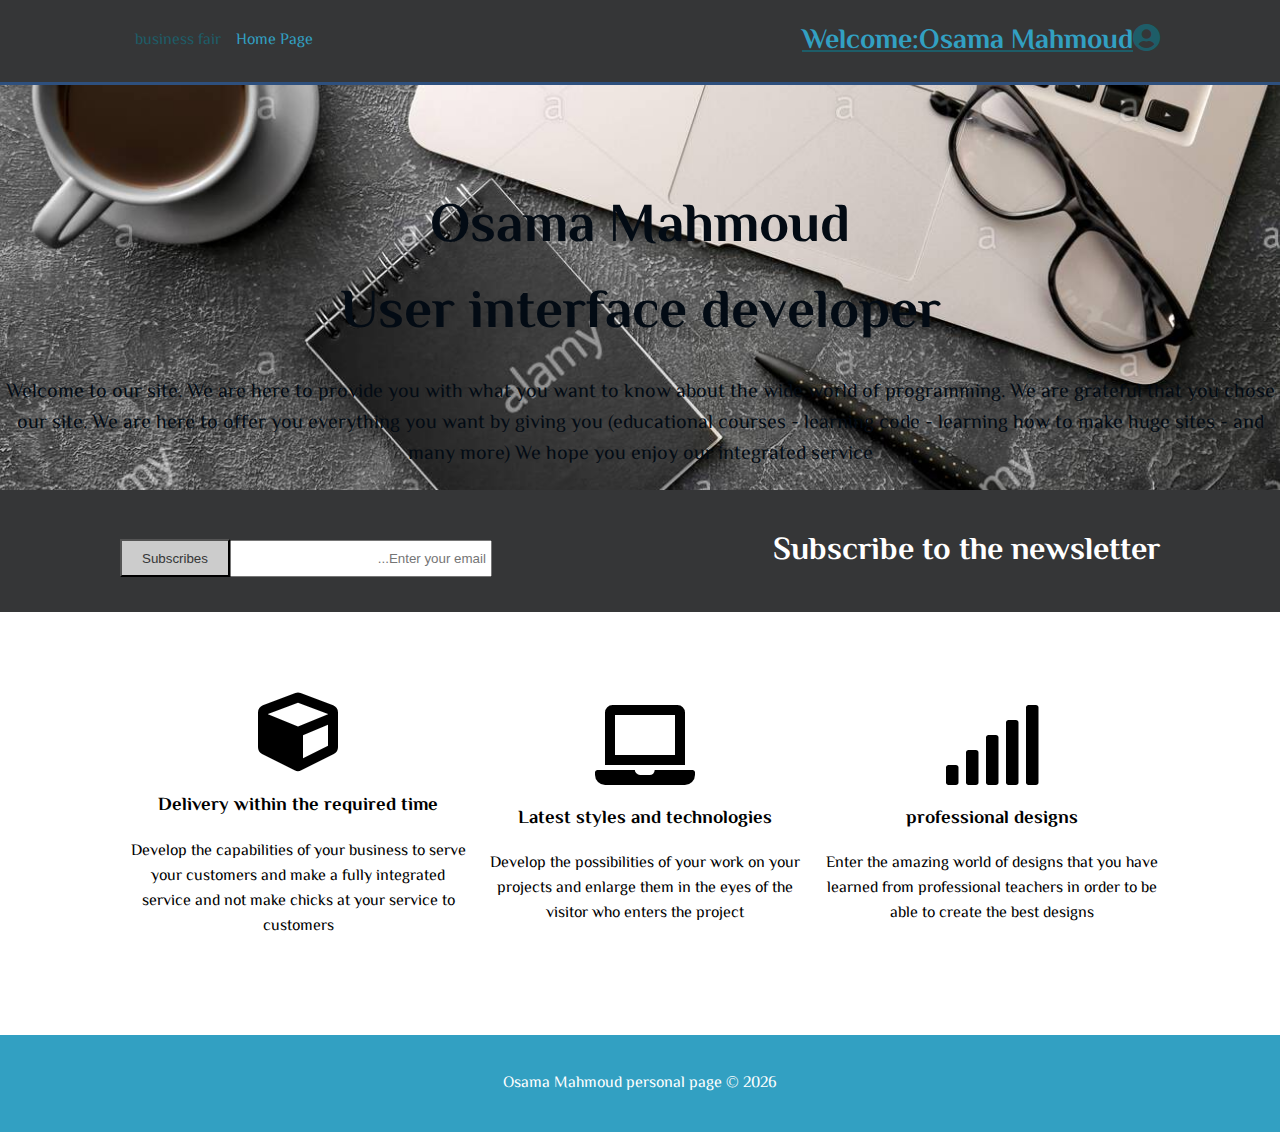
<file: index.html>
<!DOCTYPE html>
<html>
    <head>
        <meta charset="utf-8">
        <meta name="description" content="موقع شخصى لاسم الطالب">
        <meta name="anthor" content=" Welcome Osama Mahmoud">
        <title>Programming site for beginners</title>
        <link rel="stylesheet" href="css/style.css">
        <link rel="stylesheet" href="https://cdnjs.cloudflare.com/ajax/libs/font-awesome/5.15.3/css/all.min.css">
    </head>
    <body>
       <main>
           <section id="header">
        <div id="branding" style="flex-grow: 8">
        <h1><a href="index.html"><i class="fa fa-user-circle"></i><span class="highlight">Welcome:Osama Mahmoud</span></a> </h1>
        </div>
        <nav>
            <ul>
                <li class="current"><a href="index.html">Home Page</a></li>
                <li><a href="gallery.html">business fair</a></li>
            </ul>
        </nav>
        
           </section>

           <section id="showcase">
               <h1>Osama Mahmoud<br>User interface developer</h1>
              <p>Welcome to our site. We are here to provide you with what you want to know about the wide world of programming. We are grateful that you chose our site. We are here to offer you everything you want by giving you (educational courses - learning code - learning how to make huge sites - and many more) We hope you enjoy our integrated service</p>
            </section>

           <section id="newsletter">

            <h1 style="flex-grow: 8">Subscribe to the newsletter</h1>
            <form action="">
                <input type="email" placeholder="Enter your email..." style="flex-grow: 5">
                <button type="submit" class="button" style="flex-grow: 5">Subscribes</button>
            </form>
           </section>
         <section id="boxes">
            <div class="box" style="flex:30%">
               <i class="fa fa-signal fa-5x"></i>
               <h3>professional designs</h3>
               <p>Enter the amazing world of designs that you have learned from professional teachers in order to be able to create the best designs</p>
            </div>
            <div class="box" style="flex:30%">
                <i class="fa fa-laptop fa-5x"></i>
                <h3>Latest styles and technologies</h3>
                <p>Develop the possibilities of your work on your projects and enlarge them in the eyes of the visitor who enters the project</p>
            </div>
            <div class="box" style="flex:30%">
            <i class="fa fa-cube fa-5x"></i>
            <h3>Delivery within the required time</h3>
            <p>Develop the capabilities of your business to serve your customers and make a fully integrated service and not make chicks at your service to customers</p>
            </div>
           </section>

           <section id="footer">
            <p>Osama Mahmoud personal page &copy; <span id="currentYear"></span> </p>
            </section>
       </main>
       <script src="https://ajax.googleapis.com/ajax/libs/jquery/3.5.1/jquery.min.js"></script>
       <script src="js/script.js"></script> 
    </body>
</html>
</file>
<file: css/style.css>
@import url('https://fonts.googleapis.com/css2?family=El+Messiri');
body
{
    font-family: 'EL Messiri', sans-serif;
    padding: 0;
    margin: 0;
    background-color: white;
    direction: rtl;
}

main {
    display: flex;
    flex-wrap: wrap;
}

main>section {
    width: 100%;
    margin: auto;
    overflow: hidden;
}

#header{
    background-color: #353637;
    display: flex;
    flex-flow: row wrap;
    justify-content: center;
    align-content: center;
    align-items: center;
    border-bottom: 3px solid #2e507e;
    padding: 0px 120px;
}

#branding h1 {
    font-size: 28px;
}
nav > ul {
    margin-top: 0px;
    list-style-type: none;
}

#header a
{
    color: #1e5d68;
    text-emphasis: none;
}

nav > ul > li {
    float:right;
    margin-left: 15px;
}
li a{
    text-decoration: none;
    color: white;
}

#header .highlight,  #header  .current a{
    color: #32a0c2;
}

/* showcase & newsletter */
#showcase
{
    min-height: 400px;
    background:url('../img/image3.jpg') no-repeat center;
    background-size: cover;
    text-align: center;
    color: #030b14;
}

#showcase h1
{
    margin-top: 100px;
    font-size: 55px;
    margin-bottom: 10px;
}

#showcase p
{
    font-size: 20px;
}

#newsletter
{
    padding: 15px 120px;
    color: #ffffff;
    background: #353637;
    display: flex;
    flex-flow: row wrap;
    justify-content: center;
    align-content: center;
    align-items: center;
}

#newsletter h1
{
    float: right;
}

#newsletter form
{
    float:left;
    margin-top: 15px;
    display: flex;
    flex-flow: row wrap;
    justify-content: center;
    align-content: center;
    align-items: center;
}

#newsletter input[type="email"]
{
    padding: 4px;
    height: 25px;
    width: 250px;
}

.button
{
    height: 38px;
    background: #cccccc;
    padding-left: 20px;
    padding-right: 20px;
    color: #353637;
}


/* boxes & footer */
#boxes
{
    margin-top: 20px;
    padding: 60px 120px;
    display: flex;
    flex-flow: row wrap;
    justify-content: center;
    align-content: center;
    align-items: center;
}

#boxes .box
{
    text-align:center;
    margin-left: 10px;
}

@media (max-width: 1020px) {
    boxes {
        flex-direction: column;
    }
}

#footer
{
    padding: 20px;
    margin-top: 20px;
    color: #ffffff;
    background-color: #32a0c2;
    text-align: center;
}
</file>
